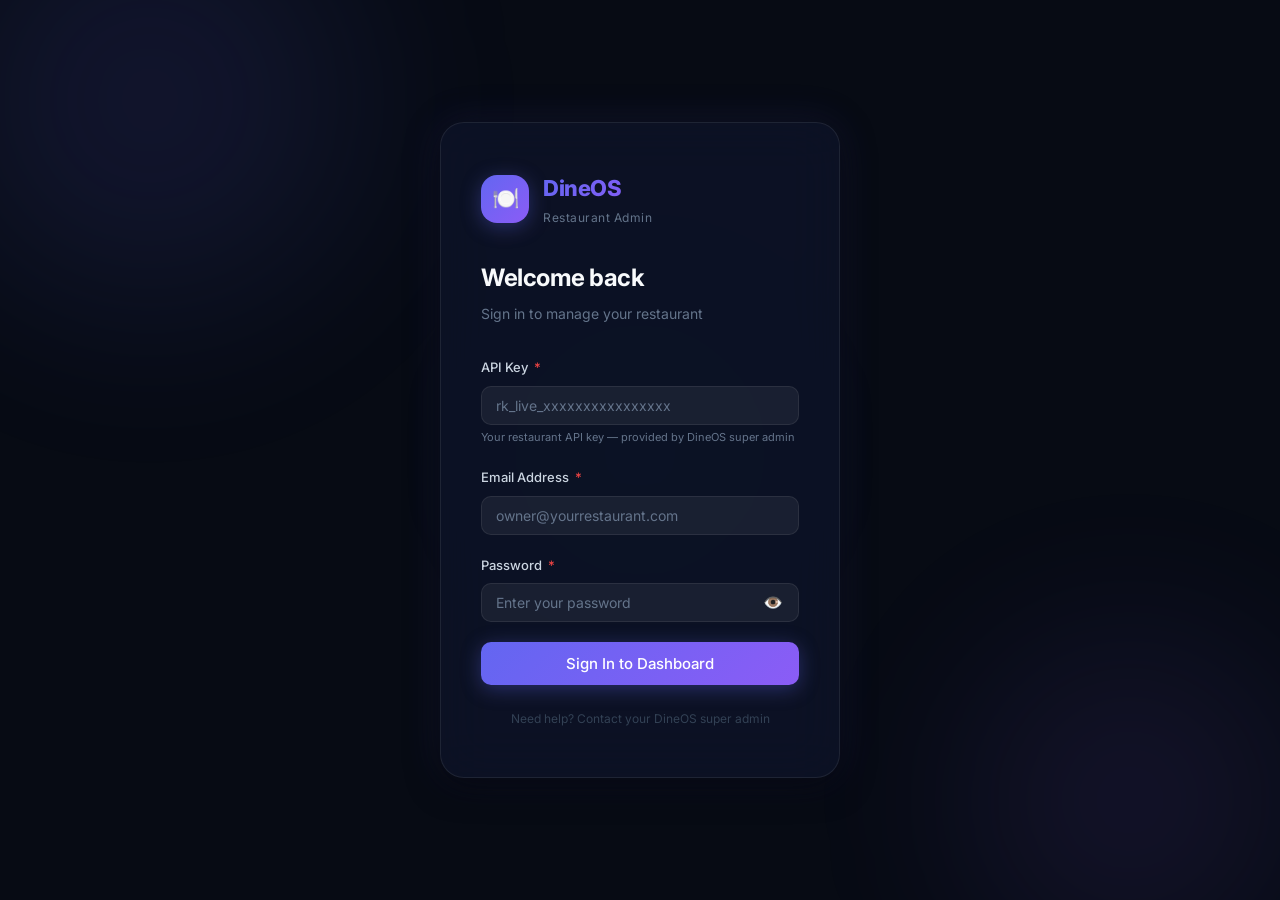
<file: index.html>
<!DOCTYPE html>
<html lang="en">
<head>
  <meta charset="UTF-8">
  <meta name="viewport" content="width=device-width, initial-scale=1.0">
  <title>Restaurant Admin — DineOS</title>
  <meta name="description" content="DineOS Restaurant Admin Panel — Manage your restaurant">
  <link rel="preconnect" href="https://fonts.googleapis.com">
  <link href="https://fonts.googleapis.com/css2?family=Inter:wght@300;400;500;600;700;800&display=swap" rel="stylesheet">
  <link rel="stylesheet" href="css/style.css">
</head>
<body class="auth-body">
  <div class="bg-orbs">
    <div class="orb orb-1"></div>
    <div class="orb orb-2"></div>
    <div class="orb orb-3"></div>
  </div>

  <div class="auth-container animate-fadeInUp">
    <div class="auth-card">
      <div class="auth-brand">
        <div class="brand-icon">🍽️</div>
        <div>
          <div class="brand-name">DineOS</div>
          <div class="brand-tagline">Restaurant Admin</div>
        </div>
      </div>

      <h1 class="auth-title">Welcome back</h1>
      <p class="auth-subtitle">Sign in to manage your restaurant</p>

      <div id="errorMsg" class="alert alert-error" style="display:none">
        <span class="alert-icon">⚠️</span>
        <span id="errorText"></span>
      </div>

      <form id="loginForm" novalidate>
        <div class="form-group">
          <label for="apiKey">API Key <span class="required">*</span></label>
          <input type="text" id="apiKey" name="apiKey" placeholder="rk_live_xxxxxxxxxxxxxxxx" required autocomplete="off">
          <div style="font-size:11px;color:var(--text-muted);margin-top:4px">Your restaurant API key — provided by DineOS super admin</div>
        </div>

        <div class="form-group">
          <label for="email">Email Address <span class="required">*</span></label>
          <input type="email" id="email" name="email" placeholder="owner@yourrestaurant.com" autocomplete="email" required>
        </div>

        <div class="form-group">
          <label for="password">Password <span class="required">*</span></label>
          <div class="input-group">
            <input type="password" id="password" name="password" placeholder="Enter your password" autocomplete="current-password" required>
            <button type="button" class="input-toggle" id="togglePassword" title="Show/hide password">👁️</button>
          </div>
        </div>

        <button type="submit" class="btn btn-primary btn-full btn-lg" id="loginBtn">
          <span id="loginBtnText">Sign In to Dashboard</span>
          <div class="spinner" id="loginSpinner" style="display:none"></div>
        </button>
      </form>

      <p class="auth-footer">Need help? Contact your DineOS super admin</p>
    </div>
  </div>

  <script src="js/config.js"></script>
  <script src="js/auth.js"></script>
</body>
</html>
</file>
<file: css/style.css>
/**
 * DineOS Super Admin Panel — Design System
 * Dark glassmorphism theme with indigo/purple accents
 */

/* ============================================================
   GOOGLE FONTS
   ============================================================ */
@import url('https://fonts.googleapis.com/css2?family=Inter:wght@300;400;500;600;700;800&display=swap');

/* ============================================================
   DESIGN TOKENS
   ============================================================ */
:root {
  /* Backgrounds */
  --bg-base:        #070b14;
  --bg-surface:     #0d1327;
  --bg-elevated:    #131c35;
  --bg-card:        rgba(255,255,255,0.04);
  --bg-card-hover:  rgba(255,255,255,0.07);
  --bg-input:       rgba(255,255,255,0.06);
  --bg-overlay:     rgba(7,11,20,0.85);

  /* Borders */
  --border:         rgba(255,255,255,0.08);
  --border-strong:  rgba(255,255,255,0.15);
  --border-focus:   rgba(99,102,241,0.6);

  /* Brand Gradients */
  --grad-primary:   linear-gradient(135deg, #6366f1, #8b5cf6);
  --grad-success:   linear-gradient(135deg, #10b981, #059669);
  --grad-danger:    linear-gradient(135deg, #ef4444, #dc2626);
  --grad-warning:   linear-gradient(135deg, #f59e0b, #d97706);
  --grad-dark:      linear-gradient(135deg, #1e293b, #334155);

  /* Flat Colors */
  --primary:        #6366f1;
  --primary-dark:   #4f46e5;
  --primary-light:  #818cf8;
  --secondary:      #8b5cf6;
  --success:        #10b981;
  --success-bg:     rgba(16,185,129,0.1);
  --warning:        #f59e0b;
  --warning-bg:     rgba(245,158,11,0.1);
  --danger:         #ef4444;
  --danger-bg:      rgba(239,68,68,0.1);
  --info:           #06b6d4;
  --info-bg:        rgba(6,182,212,0.1);

  /* Text */
  --text-primary:   #f8fafc;
  --text-secondary: #cbd5e1;
  --text-muted:     #64748b;
  --text-disabled:  #334155;

  /* Sidebar */
  --sidebar-w:      260px;
  --header-h:       64px;

  /* Spacing */
  --radius-sm:      6px;
  --radius:         10px;
  --radius-lg:      16px;
  --radius-xl:      24px;
  --radius-full:    9999px;

  /* Shadows */
  --shadow-sm:      0 1px 3px rgba(0,0,0,0.4);
  --shadow:         0 4px 16px rgba(0,0,0,0.5);
  --shadow-lg:      0 8px 32px rgba(0,0,0,0.6);
  --shadow-primary: 0 4px 20px rgba(99,102,241,0.35);
  --shadow-glow:    0 0 40px rgba(99,102,241,0.15);

  /* Transitions */
  --transition:     all 0.2s ease;
  --transition-slow: all 0.4s ease;
}

/* ============================================================
   RESET & BASE
   ============================================================ */
*, *::before, *::after {
  margin: 0; padding: 0;
  box-sizing: border-box;
}

html { scroll-behavior: smooth; }

body {
  font-family: 'Inter', -apple-system, sans-serif;
  background: var(--bg-base);
  color: var(--text-primary);
  line-height: 1.6;
  font-size: 14px;
  -webkit-font-smoothing: antialiased;
  min-height: 100vh;
}

a { color: var(--primary-light); text-decoration: none; transition: var(--transition); }
a:hover { color: var(--text-primary); }

img { display: block; max-width: 100%; }

/* ============================================================
   SCROLLBAR
   ============================================================ */
::-webkit-scrollbar { width: 6px; height: 6px; }
::-webkit-scrollbar-track { background: var(--bg-surface); }
::-webkit-scrollbar-thumb { background: rgba(255,255,255,0.15); border-radius: var(--radius-full); }
::-webkit-scrollbar-thumb:hover { background: rgba(255,255,255,0.25); }

/* ============================================================
   AUTH PAGES (Login)
   ============================================================ */
.auth-body {
  display: flex;
  align-items: center;
  justify-content: center;
  min-height: 100vh;
  overflow: hidden;
  background: var(--bg-base);
}

/* Animated orbs */
.bg-orbs { position: fixed; inset: 0; pointer-events: none; overflow: hidden; z-index: 0; }

.orb {
  position: absolute;
  border-radius: 50%;
  filter: blur(80px);
  animation: orbFloat 8s ease-in-out infinite;
  opacity: 0.5;
}
.orb-1 {
  width: 500px; height: 500px;
  background: radial-gradient(circle, rgba(99,102,241,0.3), transparent);
  top: -150px; left: -100px;
  animation-delay: 0s;
}
.orb-2 {
  width: 400px; height: 400px;
  background: radial-gradient(circle, rgba(139,92,246,0.25), transparent);
  bottom: -100px; right: -50px;
  animation-delay: 3s;
}
.orb-3 {
  width: 300px; height: 300px;
  background: radial-gradient(circle, rgba(6,182,212,0.15), transparent);
  top: 50%; left: 50%;
  transform: translate(-50%, -50%);
  animation-delay: 6s;
}

@keyframes orbFloat {
  0%, 100% { transform: translateY(0) scale(1); }
  50% { transform: translateY(-30px) scale(1.05); }
}

.auth-container {
  position: relative;
  z-index: 1;
  width: 100%;
  max-width: 440px;
  padding: 20px;
}

.auth-card {
  background: rgba(13,19,39,0.85);
  backdrop-filter: blur(24px);
  border: 1px solid var(--border);
  border-radius: var(--radius-xl);
  padding: 48px 40px;
  box-shadow: var(--shadow-lg), var(--shadow-glow);
}

.auth-brand {
  display: flex;
  align-items: center;
  gap: 14px;
  margin-bottom: 32px;
}

.brand-icon {
  width: 48px; height: 48px;
  background: var(--grad-primary);
  border-radius: var(--radius-lg);
  display: flex; align-items: center; justify-content: center;
  font-size: 22px;
  box-shadow: var(--shadow-primary);
  flex-shrink: 0;
}

.brand-name {
  font-size: 22px;
  font-weight: 800;
  letter-spacing: -0.5px;
  background: var(--grad-primary);
  -webkit-background-clip: text;
  -webkit-text-fill-color: transparent;
  background-clip: text;
}

.brand-tagline {
  font-size: 12px;
  color: var(--text-muted);
  margin-top: 1px;
  letter-spacing: 0.5px;
}

.auth-title {
  font-size: 24px;
  font-weight: 700;
  letter-spacing: -0.5px;
  margin-bottom: 6px;
}

.auth-subtitle {
  color: var(--text-muted);
  margin-bottom: 32px;
  font-size: 14px;
}

.auth-footer {
  text-align: center;
  color: var(--text-disabled);
  font-size: 12px;
  margin-top: 24px;
}

/* ============================================================
   DASHBOARD LAYOUT
   ============================================================ */
.app-layout {
  display: flex;
  min-height: 100vh;
}

/* ---- Sidebar ---- */
.sidebar {
  width: var(--sidebar-w);
  background: var(--bg-surface);
  border-right: 1px solid var(--border);
  position: fixed;
  top: 0; left: 0; bottom: 0;
  display: flex;
  flex-direction: column;
  z-index: 100;
  transition: transform 0.3s ease;
}

.sidebar-header {
  padding: 24px 20px;
  border-bottom: 1px solid var(--border);
}

.sidebar-brand {
  display: flex;
  align-items: center;
  gap: 12px;
}

.sidebar-brand .brand-icon {
  width: 38px; height: 38px;
  font-size: 17px;
}

.sidebar-brand .brand-name {
  font-size: 18px;
}

.sidebar-nav {
  flex: 1;
  overflow-y: auto;
  padding: 16px 12px;
}

.nav-section-label {
  font-size: 10px;
  font-weight: 600;
  letter-spacing: 1.2px;
  text-transform: uppercase;
  color: var(--text-muted);
  padding: 16px 8px 8px;
}

.nav-item {
  display: flex;
  align-items: center;
  gap: 12px;
  padding: 10px 12px;
  border-radius: var(--radius);
  color: var(--text-secondary);
  font-size: 14px;
  font-weight: 500;
  cursor: pointer;
  transition: var(--transition);
  text-decoration: none;
  margin-bottom: 2px;
  position: relative;
}

.nav-item:hover {
  background: var(--bg-card-hover);
  color: var(--text-primary);
}

.nav-item.active {
  background: rgba(99,102,241,0.15);
  color: var(--primary-light);
  font-weight: 600;
}

.nav-item.active::after {
  content: '';
  position: absolute;
  right: 0; top: 50%;
  transform: translateY(-50%);
  width: 3px; height: 20px;
  background: var(--primary);
  border-radius: var(--radius-full) 0 0 var(--radius-full);
}

.nav-icon {
  width: 20px; height: 20px;
  flex-shrink: 0;
  display: flex; align-items: center; justify-content: center;
  font-size: 16px;
}

.nav-badge {
  margin-left: auto;
  background: var(--primary);
  color: white;
  font-size: 10px;
  font-weight: 700;
  padding: 2px 7px;
  border-radius: var(--radius-full);
}

.sidebar-footer {
  padding: 16px 12px;
  border-top: 1px solid var(--border);
}

.sidebar-user {
  display: flex;
  align-items: center;
  gap: 10px;
  padding: 10px 12px;
  border-radius: var(--radius);
  transition: var(--transition);
  cursor: pointer;
}

.sidebar-user:hover { background: var(--bg-card-hover); }

.user-avatar {
  width: 36px; height: 36px;
  border-radius: 50%;
  background: var(--grad-primary);
  display: flex; align-items: center; justify-content: center;
  font-weight: 700;
  font-size: 14px;
  flex-shrink: 0;
}

.user-name { font-size: 13px; font-weight: 600; }
.user-role { font-size: 11px; color: var(--text-muted); }

/* ---- Main Content ---- */
.main-content {
  margin-left: var(--sidebar-w);
  flex: 1;
  display: flex;
  flex-direction: column;
  min-height: 100vh;
}

.main-header {
  height: var(--header-h);
  background: rgba(13,19,39,0.8);
  backdrop-filter: blur(12px);
  border-bottom: 1px solid var(--border);
  padding: 0 32px;
  display: flex;
  align-items: center;
  justify-content: space-between;
  position: sticky;
  top: 0;
  z-index: 50;
}

.header-title h1 {
  font-size: 18px;
  font-weight: 700;
  letter-spacing: -0.3px;
}

.header-title p {
  font-size: 12px;
  color: var(--text-muted);
  margin-top: 1px;
}

.header-actions {
  display: flex;
  align-items: center;
  gap: 12px;
}

.page-content {
  flex: 1;
  padding: 32px;
}

/* ============================================================
   CARDS
   ============================================================ */
.card {
  background: var(--bg-card);
  border: 1px solid var(--border);
  border-radius: var(--radius-lg);
  backdrop-filter: blur(8px);
  transition: var(--transition);
}

.card:hover { border-color: var(--border-strong); }

.card-header {
  padding: 20px 24px;
  border-bottom: 1px solid var(--border);
  display: flex;
  align-items: center;
  justify-content: space-between;
  gap: 12px;
}

.card-title {
  font-size: 15px;
  font-weight: 600;
}

.card-subtitle {
  font-size: 12px;
  color: var(--text-muted);
  margin-top: 2px;
}

.card-body { padding: 24px; }

/* ---- Stats Cards ---- */
.stats-grid {
  display: grid;
  grid-template-columns: repeat(auto-fit, minmax(220px, 1fr));
  gap: 20px;
  margin-bottom: 32px;
}

.stat-card {
  background: var(--bg-card);
  border: 1px solid var(--border);
  border-radius: var(--radius-lg);
  padding: 24px;
  cursor: default;
  transition: var(--transition);
  position: relative;
  overflow: hidden;
}

.stat-card::before {
  content: '';
  position: absolute;
  top: 0; left: 0; right: 0;
  height: 2px;
}

.stat-card.primary::before { background: var(--grad-primary); }
.stat-card.success::before { background: var(--grad-success); }
.stat-card.warning::before { background: var(--grad-warning); }
.stat-card.danger::before  { background: var(--grad-danger); }

.stat-card:hover {
  transform: translateY(-2px);
  border-color: var(--border-strong);
  box-shadow: var(--shadow);
}

.stat-icon {
  width: 44px; height: 44px;
  border-radius: var(--radius);
  display: flex; align-items: center; justify-content: center;
  font-size: 20px;
  margin-bottom: 16px;
}

.stat-icon.primary { background: rgba(99,102,241,0.15); }
.stat-icon.success { background: var(--success-bg); }
.stat-icon.warning { background: var(--warning-bg); }
.stat-icon.danger  { background: var(--danger-bg); }

.stat-value {
  font-size: 32px;
  font-weight: 800;
  letter-spacing: -1px;
  line-height: 1;
  margin-bottom: 6px;
}

.stat-label {
  font-size: 13px;
  color: var(--text-muted);
  font-weight: 500;
}

.stat-change {
  font-size: 12px;
  margin-top: 8px;
  display: flex;
  align-items: center;
  gap: 4px;
}
.stat-change.up   { color: var(--success); }
.stat-change.down { color: var(--danger); }

/* ============================================================
   BUTTONS
   ============================================================ */
.btn {
  display: inline-flex;
  align-items: center;
  justify-content: center;
  gap: 8px;
  padding: 9px 18px;
  border-radius: var(--radius);
  font-size: 14px;
  font-weight: 500;
  font-family: inherit;
  cursor: pointer;
  border: none;
  outline: none;
  transition: var(--transition);
  white-space: nowrap;
  text-decoration: none;
}

.btn:disabled {
  opacity: 0.5;
  cursor: not-allowed;
  pointer-events: none;
}

.btn-sm { padding: 6px 12px; font-size: 12px; border-radius: var(--radius-sm); }
.btn-lg { padding: 12px 24px; font-size: 15px; }
.btn-full { width: 100%; }
.btn-icon { padding: 8px; width: 36px; height: 36px; }
.btn-icon.btn-sm { width: 30px; height: 30px; padding: 6px; }

.btn-primary {
  background: var(--grad-primary);
  color: white;
  box-shadow: var(--shadow-primary);
}
.btn-primary:hover {
  transform: translateY(-1px);
  box-shadow: 0 6px 24px rgba(99,102,241,0.45);
}
.btn-primary:active { transform: translateY(0); }

.btn-secondary {
  background: var(--bg-card);
  color: var(--text-primary);
  border: 1px solid var(--border);
}
.btn-secondary:hover {
  background: var(--bg-card-hover);
  border-color: var(--border-strong);
}

.btn-success {
  background: var(--grad-success);
  color: white;
}
.btn-success:hover { opacity: 0.9; transform: translateY(-1px); }

.btn-danger {
  background: transparent;
  color: var(--danger);
  border: 1px solid rgba(239,68,68,0.3);
}
.btn-danger:hover {
  background: var(--danger-bg);
  border-color: var(--danger);
}

.btn-ghost {
  background: transparent;
  color: var(--text-secondary);
  border: 1px solid transparent;
}
.btn-ghost:hover {
  background: var(--bg-card);
  border-color: var(--border);
  color: var(--text-primary);
}

/* Loading spinner inside button */
.btn .spinner {
  width: 16px; height: 16px;
  border: 2px solid rgba(255,255,255,0.3);
  border-top-color: white;
  border-radius: 50%;
  animation: spin 0.6s linear infinite;
}

/* ============================================================
   FORMS
   ============================================================ */
.form-group { margin-bottom: 20px; }
.form-row { display: grid; grid-template-columns: 1fr 1fr; gap: 16px; }
.form-row-3 { display: grid; grid-template-columns: 1fr 1fr 1fr; gap: 16px; }

label {
  display: block;
  font-size: 13px;
  font-weight: 500;
  color: var(--text-secondary);
  margin-bottom: 8px;
}

label .required { color: var(--danger); margin-left: 3px; }

.input, input[type="text"], input[type="email"],
input[type="password"], input[type="tel"],
input[type="number"], textarea, select {
  width: 100%;
  background: var(--bg-input);
  border: 1px solid var(--border);
  border-radius: var(--radius);
  padding: 10px 14px;
  font-size: 14px;
  font-family: inherit;
  color: var(--text-primary);
  outline: none;
  transition: var(--transition);
  -webkit-appearance: none;
}

.input:focus, input[type="text"]:focus, input[type="email"]:focus,
input[type="password"]:focus, input[type="tel"]:focus,
input[type="number"]:focus, textarea:focus, select:focus {
  border-color: var(--border-focus);
  background: rgba(255,255,255,0.08);
  box-shadow: 0 0 0 3px rgba(99,102,241,0.12);
}

.input::placeholder, input::placeholder, textarea::placeholder {
  color: var(--text-muted);
}

select option {
  background: var(--bg-elevated);
  color: var(--text-primary);
}

textarea { resize: vertical; min-height: 90px; }

.input-group {
  position: relative;
  display: flex;
  align-items: center;
}

.input-group input { padding-right: 44px; }

.input-group .input-toggle {
  position: absolute;
  right: 12px;
  background: none;
  border: none;
  color: var(--text-muted);
  cursor: pointer;
  font-size: 16px;
  padding: 4px;
  transition: var(--transition);
  line-height: 1;
}

.input-group .input-toggle:hover { color: var(--text-primary); }

.input-group .input-prefix {
  position: absolute;
  left: 12px;
  color: var(--text-muted);
  font-size: 13px;
  pointer-events: none;
}

.input-group .input-prefix + input { padding-left: 36px; }

.hint {
  font-size: 12px;
  color: var(--text-muted);
  margin-top: 6px;
}

.form-error {
  font-size: 12px;
  color: var(--danger);
  margin-top: 6px;
}

/* Color picker */
.color-input-group {
  display: flex;
  align-items: center;
  gap: 10px;
}

.color-input-group input[type="color"] {
  width: 44px;
  height: 40px;
  padding: 4px;
  border-radius: var(--radius);
  cursor: pointer;
  flex-shrink: 0;
}

/* ============================================================
   ALERTS
   ============================================================ */
.alert {
  padding: 12px 16px;
  border-radius: var(--radius);
  font-size: 13px;
  display: flex;
  align-items: flex-start;
  gap: 10px;
  margin-bottom: 16px;
}

.alert-icon { flex-shrink: 0; margin-top: 1px; }

.alert-error   { background: var(--danger-bg);  color: #fca5a5; border: 1px solid rgba(239,68,68,0.25); }
.alert-success { background: var(--success-bg); color: #6ee7b7; border: 1px solid rgba(16,185,129,0.25); }
.alert-warning { background: var(--warning-bg); color: #fcd34d; border: 1px solid rgba(245,158,11,0.25); }
.alert-info    { background: var(--info-bg);    color: #67e8f9; border: 1px solid rgba(6,182,212,0.25); }

/* API key callout */
.api-key-callout {
  background: rgba(6,182,212,0.08);
  border: 1px solid rgba(6,182,212,0.3);
  border-radius: var(--radius-lg);
  padding: 20px 24px;
}

.api-key-display {
  font-family: 'Courier New', monospace;
  font-size: 13px;
  background: rgba(0,0,0,0.3);
  border: 1px solid var(--border);
  border-radius: var(--radius);
  padding: 12px 16px;
  word-break: break-all;
  letter-spacing: 0.5px;
  color: #67e8f9;
  margin: 12px 0;
  user-select: all;
}

.api-key-masked {
  font-family: 'Courier New', monospace;
  font-size: 13px;
  color: var(--text-muted);
  letter-spacing: 1px;
}

/* ============================================================
   BADGES / STATUS
   ============================================================ */
.badge {
  display: inline-flex;
  align-items: center;
  gap: 5px;
  padding: 3px 10px;
  border-radius: var(--radius-full);
  font-size: 11px;
  font-weight: 600;
  letter-spacing: 0.3px;
}

.badge::before {
  content: '';
  width: 6px; height: 6px;
  border-radius: 50%;
  background: currentColor;
}

.badge-active  { background: var(--success-bg); color: var(--success); }
.badge-inactive{ background: var(--danger-bg);  color: var(--danger);  }
.badge-basic   { background: rgba(100,116,139,0.15); color: #94a3b8; }
.badge-pro     { background: rgba(99,102,241,0.15); color: var(--primary-light); }
.badge-enterprise { background: rgba(245,158,11,0.15); color: var(--warning); }
.badge-new     { background: rgba(6,182,212,0.15); color: var(--info); }

/* ============================================================
   TABLES
   ============================================================ */
.table-wrap {
  overflow-x: auto;
  border-radius: var(--radius-lg);
  border: 1px solid var(--border);
}

table {
  width: 100%;
  border-collapse: collapse;
}

thead tr {
  background: rgba(255,255,255,0.03);
  border-bottom: 1px solid var(--border);
}

th {
  padding: 12px 16px;
  text-align: left;
  font-size: 11px;
  font-weight: 600;
  letter-spacing: 0.8px;
  text-transform: uppercase;
  color: var(--text-muted);
  white-space: nowrap;
}

td {
  padding: 14px 16px;
  border-bottom: 1px solid var(--border);
  font-size: 13px;
  color: var(--text-secondary);
  vertical-align: middle;
}

tbody tr:last-child td { border-bottom: none; }

tbody tr {
  transition: background 0.15s ease;
}

tbody tr:hover { background: rgba(255,255,255,0.03); }

.table-avatar {
  width: 36px; height: 36px;
  border-radius: var(--radius);
  background: var(--grad-primary);
  display: flex; align-items: center; justify-content: center;
  font-weight: 700; font-size: 13px;
  flex-shrink: 0;
}

.table-name { font-weight: 600; color: var(--text-primary); font-size: 14px; }
.table-sub  { font-size: 12px; color: var(--text-muted); margin-top: 1px; }

.table-actions {
  display: flex;
  align-items: center;
  gap: 6px;
}

/* ============================================================
   SEARCH & FILTERS
   ============================================================ */
.toolbar {
  display: flex;
  align-items: center;
  gap: 12px;
  flex-wrap: wrap;
  margin-bottom: 20px;
}

.search-box {
  position: relative;
  flex: 1;
  min-width: 200px;
}

.search-box input {
  padding-left: 40px;
  background: var(--bg-card);
}

.search-box .search-icon {
  position: absolute;
  left: 12px;
  top: 50%;
  transform: translateY(-50%);
  color: var(--text-muted);
  font-size: 16px;
  pointer-events: none;
}

.filter-select {
  width: auto;
  min-width: 130px;
}

/* ============================================================
   PAGINATION
   ============================================================ */
.pagination {
  display: flex;
  align-items: center;
  justify-content: space-between;
  padding: 16px 20px;
  border-top: 1px solid var(--border);
}

.pagination-info { font-size: 13px; color: var(--text-muted); }

.pagination-btns {
  display: flex;
  gap: 6px;
}

/* ============================================================
   MODAL
   ============================================================ */
.modal-overlay {
  position: fixed;
  inset: 0;
  background: var(--bg-overlay);
  backdrop-filter: blur(6px);
  z-index: 1000;
  display: flex;
  align-items: center;
  justify-content: center;
  padding: 20px;
  opacity: 0;
  pointer-events: none;
  transition: opacity 0.25s ease;
}

/* Support both .active and .open class for modal trigger */
.modal-overlay.active,
.modal-overlay.open {
  opacity: 1;
  pointer-events: all;
}

.modal {
  background: var(--bg-elevated);
  border: 1px solid var(--border);
  border-radius: var(--radius-xl);
  width: 100%;
  max-width: 540px;
  max-height: 90vh;
  overflow-y: auto;
  transform: scale(0.95) translateY(10px);
  transition: transform 0.25s ease;
  box-shadow: var(--shadow-lg);
}

.modal-overlay.active .modal,
.modal-overlay.open .modal {
  transform: scale(1) translateY(0);
}

/* Styled data tables */
.data-table { width:100%; border-collapse:collapse; }
.data-table thead tr { background:rgba(255,255,255,0.03); border-bottom:1px solid var(--border); }
.data-table th { padding:11px 16px; text-align:left; font-size:11px; font-weight:600; letter-spacing:0.8px; text-transform:uppercase; color:var(--text-muted); white-space:nowrap; }
.data-table td { padding:13px 16px; border-bottom:1px solid var(--border); font-size:13px; color:var(--text-secondary); vertical-align:middle; }
.data-table tbody tr:last-child td { border-bottom:none; }
.data-table tbody tr:hover { background:rgba(255,255,255,0.025); }

/* Badge extras */
.badge-warning { background:var(--warning-bg); color:var(--warning); }
.badge-primary { background:rgba(99,102,241,0.15); color:var(--primary-light); }
.badge-info    { background:var(--info-bg); color:var(--info); }

/* Responsive two-col grid */
@media (max-width:900px) { .two-col-grid { grid-template-columns:1fr !important; } }

.modal-lg { max-width: 720px; }

.modal-header {
  padding: 24px 28px 20px;
  border-bottom: 1px solid var(--border);
  display: flex;
  align-items: center;
  justify-content: space-between;
}

.modal-title { font-size: 17px; font-weight: 700; }
.modal-subtitle { font-size: 12px; color: var(--text-muted); margin-top: 2px; }

.modal-body { padding: 24px 28px; }

.modal-footer {
  padding: 20px 28px;
  border-top: 1px solid var(--border);
  display: flex;
  align-items: center;
  justify-content: flex-end;
  gap: 10px;
}

.modal-close {
  background: none;
  border: none;
  color: var(--text-muted);
  cursor: pointer;
  font-size: 20px;
  padding: 4px;
  border-radius: var(--radius-sm);
  transition: var(--transition);
  line-height: 1;
}
.modal-close:hover { color: var(--text-primary); background: var(--bg-card); }

/* ============================================================
   STEPPER (Multi-step form)
   ============================================================ */
.stepper {
  display: flex;
  align-items: center;
  margin-bottom: 32px;
  gap: 0;
}

.step {
  display: flex;
  align-items: center;
  flex: 1;
}

.step:last-child { flex: none; }

.step-circle {
  width: 36px; height: 36px;
  border-radius: 50%;
  display: flex; align-items: center; justify-content: center;
  font-size: 13px;
  font-weight: 700;
  flex-shrink: 0;
  background: var(--bg-card);
  border: 2px solid var(--border);
  color: var(--text-muted);
  transition: var(--transition);
  z-index: 1;
}

.step.active .step-circle {
  background: var(--grad-primary);
  border-color: transparent;
  color: white;
  box-shadow: var(--shadow-primary);
}

.step.done .step-circle {
  background: var(--success);
  border-color: transparent;
  color: white;
}

.step-label {
  font-size: 12px;
  font-weight: 500;
  color: var(--text-muted);
  margin-left: 8px;
  white-space: nowrap;
}

.step.active .step-label { color: var(--text-primary); }
.step.done .step-label   { color: var(--success); }

.step-line {
  flex: 1;
  height: 2px;
  background: var(--border);
  margin: 0 8px;
  transition: var(--transition);
}

.step-line.done { background: var(--success); }

/* Step panels */
.step-panel { display: none; }
.step-panel.active { display: block; animation: fadeInUp 0.3s ease; }

/* ============================================================
   TOGGLE SWITCH
   ============================================================ */
.toggle-wrap {
  display: flex;
  align-items: center;
  gap: 10px;
}

.toggle {
  position: relative;
  width: 44px; height: 24px;
  cursor: pointer;
}

.toggle input { display: none; }

.toggle-track {
  width: 100%; height: 100%;
  background: var(--bg-elevated);
  border: 1px solid var(--border);
  border-radius: var(--radius-full);
  transition: var(--transition);
}

.toggle input:checked + .toggle-track {
  background: var(--primary);
  border-color: var(--primary);
}

.toggle-thumb {
  position: absolute;
  width: 18px; height: 18px;
  border-radius: 50%;
  background: white;
  top: 3px; left: 3px;
  transition: transform 0.2s ease;
  box-shadow: var(--shadow-sm);
}

.toggle input:checked ~ .toggle-thumb {
  transform: translateX(20px);
}

/* ============================================================
   LOADING STATES
   ============================================================ */
.skeleton {
  background: linear-gradient(90deg, var(--bg-card) 25%, rgba(255,255,255,0.06) 50%, var(--bg-card) 75%);
  background-size: 200% 100%;
  animation: skeleton 1.5s infinite;
  border-radius: var(--radius);
}

.skeleton-text { height: 14px; border-radius: 4px; }
.skeleton-title { height: 20px; border-radius: 4px; }
.skeleton-circle { border-radius: 50%; }

@keyframes skeleton {
  0%   { background-position: 200% 0; }
  100% { background-position: -200% 0; }
}

/* ============================================================
   EMPTY STATE
   ============================================================ */
.empty-state {
  text-align: center;
  padding: 60px 20px;
  color: var(--text-muted);
}

.empty-icon {
  font-size: 48px;
  margin-bottom: 16px;
  display: block;
  opacity: 0.5;
}

.empty-title   { font-size: 16px; font-weight: 600; color: var(--text-secondary); margin-bottom: 6px; }
.empty-message { font-size: 13px; margin-bottom: 20px; }

/* ============================================================
   COPY-TO-CLIPBOARD
   ============================================================ */
.copy-btn {
  display: inline-flex;
  align-items: center;
  gap: 6px;
  padding: 4px 10px;
  font-size: 12px;
  font-weight: 500;
  background: rgba(99,102,241,0.1);
  color: var(--primary-light);
  border: 1px solid rgba(99,102,241,0.25);
  border-radius: var(--radius-sm);
  cursor: pointer;
  transition: var(--transition);
}

.copy-btn:hover { background: rgba(99,102,241,0.2); }
.copy-btn.copied { color: var(--success); border-color: rgba(16,185,129,0.3); background: var(--success-bg); }

/* ============================================================
   MENU / DROPDOWN
   ============================================================ */
.dropdown {
  position: relative;
  display: inline-block;
}

.dropdown-menu {
  position: absolute;
  top: calc(100% + 8px);
  right: 0;
  background: var(--bg-elevated);
  border: 1px solid var(--border);
  border-radius: var(--radius);
  min-width: 160px;
  z-index: 200;
  box-shadow: var(--shadow-lg);
  overflow: hidden;
  opacity: 0;
  pointer-events: none;
  transform: translateY(-8px);
  transition: all 0.2s ease;
}

.dropdown-menu.open {
  opacity: 1;
  pointer-events: all;
  transform: translateY(0);
}

.dropdown-item {
  display: flex;
  align-items: center;
  gap: 8px;
  padding: 10px 14px;
  font-size: 13px;
  color: var(--text-secondary);
  cursor: pointer;
  transition: background 0.15s;
}

.dropdown-item:hover { background: var(--bg-card-hover); color: var(--text-primary); }
.dropdown-item.danger { color: var(--danger); }
.dropdown-item.danger:hover { background: var(--danger-bg); }

/* ============================================================
   BREADCRUMBS
   ============================================================ */
.breadcrumb {
  display: flex;
  align-items: center;
  gap: 6px;
  font-size: 13px;
  color: var(--text-muted);
  margin-bottom: 20px;
}

.breadcrumb a { color: var(--text-muted); }
.breadcrumb a:hover { color: var(--text-primary); }
.breadcrumb .sep { opacity: 0.4; }
.breadcrumb .current { color: var(--text-primary); font-weight: 500; }

/* ============================================================
   TOAST NOTIFICATIONS
   ============================================================ */
#toast-container {
  position: fixed;
  bottom: 24px;
  right: 24px;
  z-index: 9999;
  display: flex;
  flex-direction: column;
  gap: 10px;
}

.toast {
  display: flex;
  align-items: center;
  gap: 12px;
  padding: 14px 18px;
  background: var(--bg-elevated);
  border: 1px solid var(--border);
  border-radius: var(--radius);
  min-width: 280px;
  max-width: 400px;
  box-shadow: var(--shadow-lg);
  animation: slideInRight 0.3s ease;
  font-size: 13px;
}

.toast.success { border-left: 3px solid var(--success); }
.toast.error   { border-left: 3px solid var(--danger);  }
.toast.info    { border-left: 3px solid var(--primary);  }

.toast-icon { font-size: 18px; flex-shrink: 0; }
.toast-msg  { flex: 1; }
.toast-close { color: var(--text-muted); cursor: pointer; font-size: 16px; }

@keyframes slideInRight {
  from { transform: translateX(100%); opacity: 0; }
  to   { transform: translateX(0); opacity: 1; }
}

/* ============================================================
   ANIMATIONS
   ============================================================ */
@keyframes spin {
  to { transform: rotate(360deg); }
}

@keyframes fadeIn {
  from { opacity: 0; }
  to   { opacity: 1; }
}

@keyframes fadeInUp {
  from { opacity: 0; transform: translateY(12px); }
  to   { opacity: 1; transform: translateY(0); }
}

@keyframes pulse {
  0%, 100% { opacity: 1; }
  50%       { opacity: 0.5; }
}

.animate-fadeIn   { animation: fadeIn 0.3s ease; }
.animate-fadeInUp { animation: fadeInUp 0.4s ease; }

/* ============================================================
   UTILITIES
   ============================================================ */
.flex { display: flex; }
.flex-col { flex-direction: column; }
.items-center { align-items: center; }
.justify-between { justify-content: space-between; }
.gap-2 { gap: 8px; }
.gap-3 { gap: 12px; }
.gap-4 { gap: 16px; }
.flex-wrap { flex-wrap: wrap; }

.mt-1 { margin-top: 4px; }
.mt-2 { margin-top: 8px; }
.mt-3 { margin-top: 12px; }
.mt-4 { margin-top: 16px; }
.mt-6 { margin-top: 24px; }
.mb-2 { margin-bottom: 8px; }
.mb-4 { margin-bottom: 16px; }
.mb-6 { margin-bottom: 24px; }

.w-full { width: 100%; }
.text-center { text-align: center; }
.text-right { text-align: right; }
.text-muted { color: var(--text-muted); }
.text-sm { font-size: 12px; }
.font-bold { font-weight: 700; }
.font-semibold { font-weight: 600; }

.section-title {
  font-size: 16px;
  font-weight: 700;
  letter-spacing: -0.3px;
  margin-bottom: 16px;
}

.divider {
  height: 1px;
  background: var(--border);
  margin: 24px 0;
}

/* ============================================================
   RESPONSIVE
   ============================================================ */
@media (max-width: 768px) {
  :root { --sidebar-w: 0px; }

  .sidebar {
    transform: translateX(-260px);
    width: 260px;
  }

  .sidebar.open { transform: translateX(0); }

  .main-content { margin-left: 0; }
  .page-content { padding: 20px 16px; }
  .form-row, .form-row-3 { grid-template-columns: 1fr; }
  .auth-card { padding: 32px 24px; }
  .stats-grid { grid-template-columns: 1fr 1fr; }
}

@media (max-width: 480px) {
  .stats-grid { grid-template-columns: 1fr; }
}
</file>
